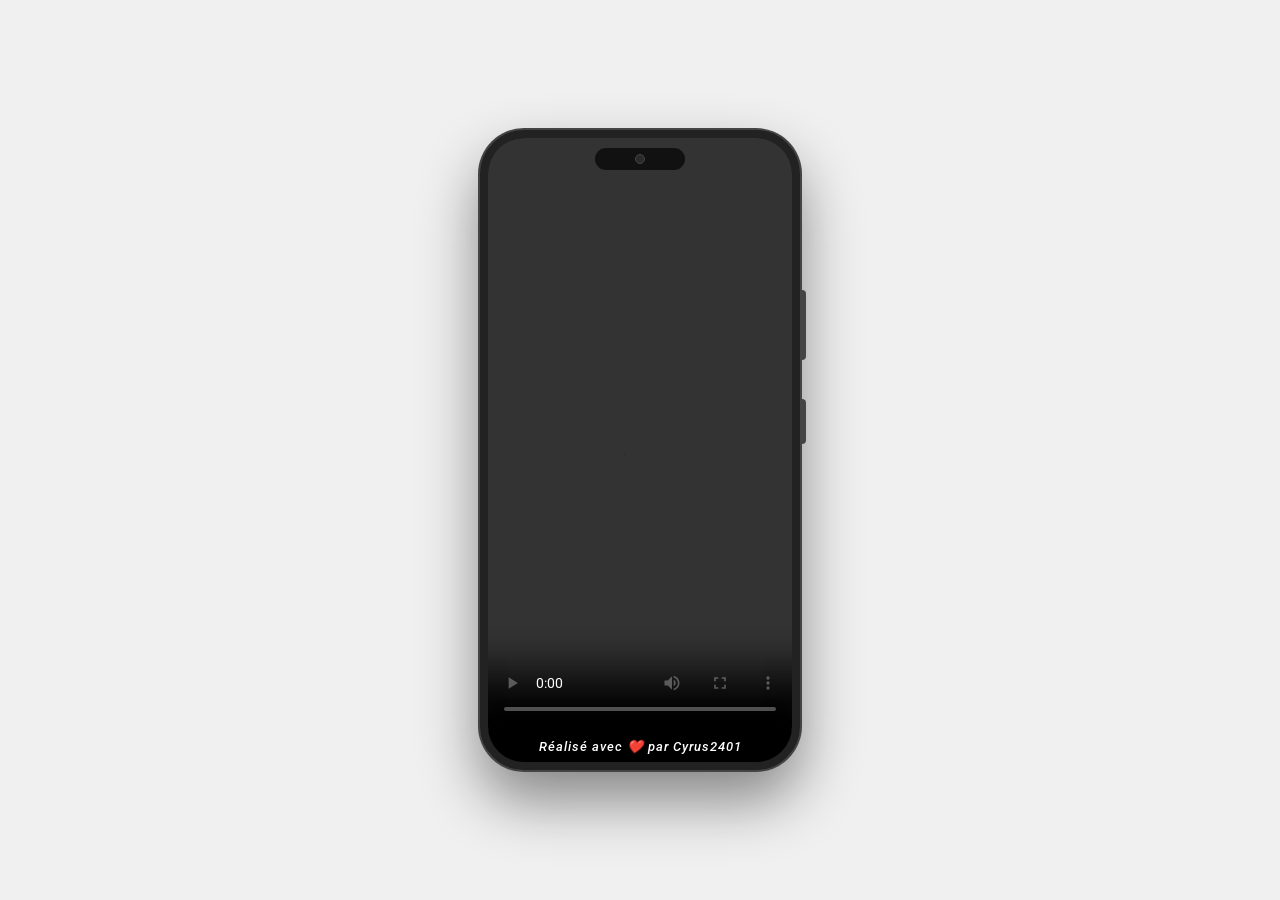
<file: cell-phone/index.html>
<!DOCTYPE html>
<html lang="en">
<head>
    <meta charset="UTF-8">
    <meta name="viewport" content="width=device-width, initial-scale=1.0">
    <title>Cell-Phone</title>

    <link rel="preconnect" href="https://fonts.googleapis.com">
    <link rel="preconnect" href="https://fonts.gstatic.com" crossorigin>
    <link href="https://fonts.googleapis.com/css2?family=Roboto:ital,wght@1,500&display=swap" rel="stylesheet">
</head>
<style>
    *, *::before, *::after {
        box-sizing: border-box;
        margin: 0;
        padding: 0;
    }

    body {
        min-height: 100vh;
        display: flex;
        justify-content: center;
        align-items: center;
        background-color: #f0f0f0;
    }

    .phone-wrapper {
        position: relative;
        width: clamp(160px, 28vw, 320px);
    }

    .phone {
        position: relative;
        width: 100%;
        aspect-ratio: 9 / 18;
        background-color: #111;
        border-radius: clamp(24px, 4vw, 44px);
        border: clamp(4px, 0.8vw, 8px) solid #222;
        overflow: hidden;
        box-shadow:
            0 0 0 2px #444,
            0 30px 60px rgba(0, 0, 0, 0.45);
    }

    .div-camera {
        position: absolute;
        top: 10px;
        left: 50%;
        transform: translateX(-50%);
        width: clamp(50px, 8vw, 90px);
        height: clamp(14px, 2vw, 22px);
        background-color: #111;
        border-radius: 20px;
        z-index: 10;
        display: flex;
        align-items: center;
        justify-content: center;
        gap: 6px;
    }

    .camera-dot {
        width: clamp(6px, 1vw, 10px);
        height: clamp(6px, 1vw, 10px);
        background-color: #2a2a2a;
        border-radius: 50%;
        border: 1.5px solid #444;
    }

    .btn-volume,
    .btn-power {
        position: absolute;
        right: -6px;
        background-color: #555;
        border-radius: 0 4px 4px 0;
        width: 5px;
    }

    .btn-volume {
        top: 25%;
        height: clamp(40px, 7vw, 70px);
    }

    .btn-power {
        top: 42%;
        height: clamp(25px, 4vw, 45px);
    }

    .screen {
        position: absolute;
        inset: 0;
        display: flex;
        flex-direction: column;
        overflow: hidden;
    }

    video {
        flex: 1;
        width: 100%;
        object-fit: cover;
        display: block;
    }

    .footer {
        background-color: #000;
        color: #fff;
        text-align: center;
        padding: 0.6em 0.5em;
        font-family: "Roboto", sans-serif;
        font-weight: 500;
        font-style: italic;
        font-size: clamp(9px, 1.2vw, 13px);
        letter-spacing: 1px;
        flex-shrink: 0;
    }

    .footer a {
        color: #fff;
        text-decoration: none;
    }

    .footer a:hover {
        text-decoration: underline;
    }
</style>
<body>
    <div class="phone-wrapper">

        <!-- Boutons volume et d'allumage -->
        <div class="btn-volume"></div>
        <div class="btn-power"></div>

        <div class="phone">
            <!-- Camera -->
            <div class="div-camera">
                <div class="camera-dot"></div>
            </div>

            <!-- Ecran -->
            <div class="screen">
                <video src="video.mp4" controls></video>
                <div class="footer">
                    Réalisé avec ❤️ par
                    <a href="https://github.com/Cyrus2401" target="_blank" rel="noopener noreferrer">Cyrus2401</a>
                </div>
            </div>
        </div>
        
    </div>
</body>
</html>
</file>
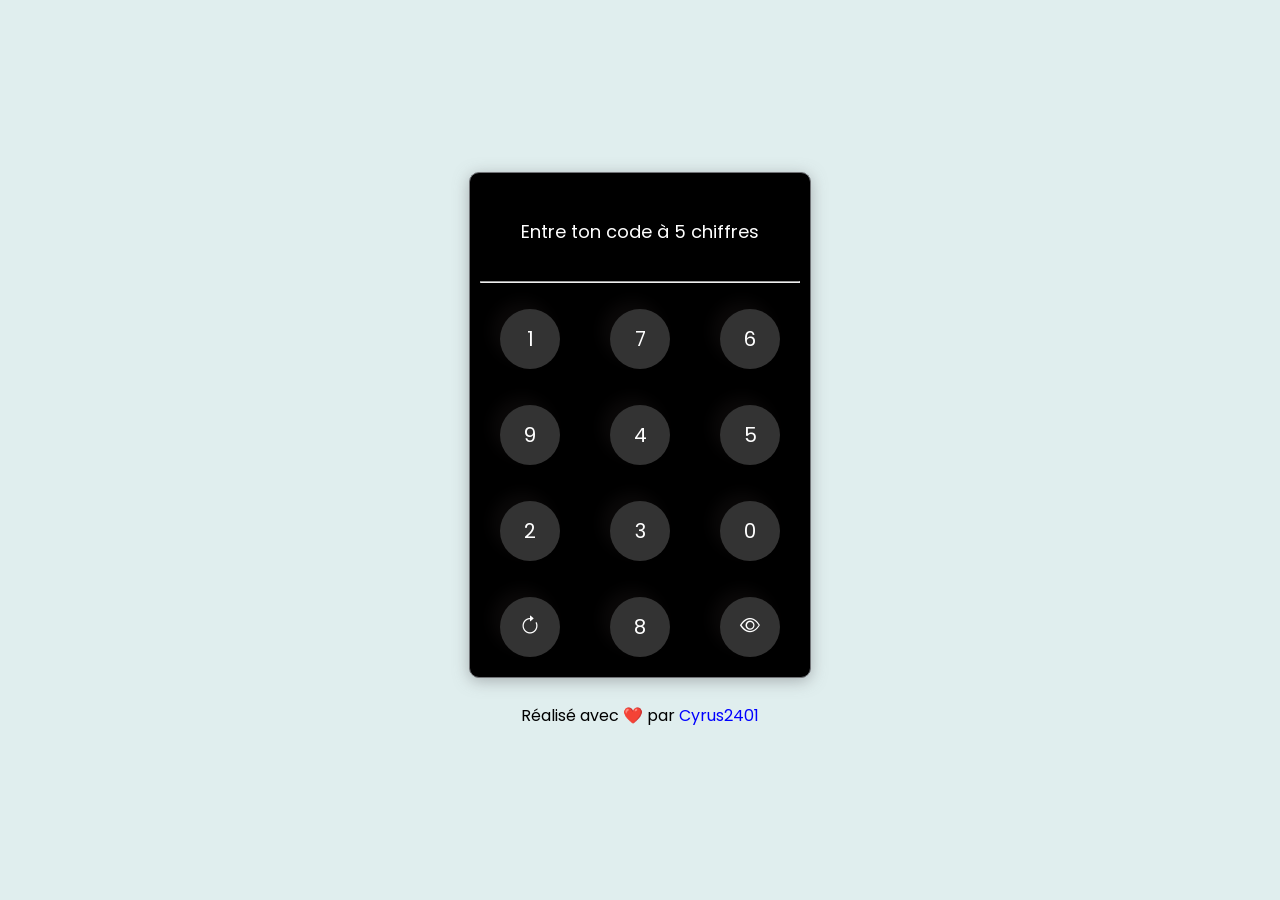
<file: dynamic-keys/index.html>
<!DOCTYPE html>
<html lang="en">
<head>
    <meta charset="UTF-8">
    <meta name="viewport" content="width=device-width, initial-scale=1.0">
    <title>Dynamic-Keys</title>
    <link rel="stylesheet" href="bootstrap-icons/bootstrap-icons.css">
</head>
<style>
    @import url('https://fonts.googleapis.com/css2?family=Poppins:wght@500&display=swap');

    *, *::before, *::after {
        box-sizing: border-box;
        margin: 0;
        padding: 0;
        font-family: 'Poppins', sans-serif;
    }

    body {
        display: flex;
        justify-content: center;
        align-items: center;
        flex-direction: column;
        height: 100vh;
        background-color: rgb(224, 238, 238);
    }

    .container {
        border: 1px solid #717377;
        padding: 8px 10px 10px 10px;
        border-radius: 10px;
        background: transparent;
        box-shadow: 0px 3px 15px rgba(113, 115, 119, 0.5);
        background-color: black;
    }

    .container div{
        display: flex;
        justify-content: center;
        flex-wrap: wrap;
        gap: 30px;
        margin-top: 5%;
    }

    input {
        width: 300px;
        border: none;
        padding: 20px;
        margin: 5px 10px 10px 10px;
        background: transparent;
        box-shadow: 0px 3px 15px rgbs(84, 84, 84, 0.1);
        font-size: 30px;
        text-align: center;
        cursor: pointer;
        color: #ffffff;
        outline: none;
    }

    input::placeholder {
        color: #ffffff;
        font-size: 18px;
        text-align: center;
    }

    button {
        border: none;
        width: 60px;
        height: 60px;
        margin: 10px;
        border-radius: 50%;
        background: transparent;
        color: #ffffff;
        font-size: 20px;
        box-shadow: -8px -8px 15px rgba(107, 90, 90, 0.1);
        cursor: pointer;
    }

    .darkgray-bg {
        background-color: rgb(51, 51, 51);
    }

    p{
        margin-top: 2%;
        font-size: 1em;
        color: #000;
    }

    p a {
        color: blue;
        text-decoration: none;
    }

    p a:hover {
        text-decoration: underline;
    }
</style>
<body>
    <div class="container">
        <input type="password" id="inputBox" placeholder="Entre ton code à 5 chiffres" maxlength=5 readonly/>
        <hr>

        <div class="div1"></div>

        <div class="div2"></div>

        <div class="div3"></div>

        <div>
            <button onClick="history.go(0);" class="refreshButton darkgray-bg">
                <i class="bi bi-arrow-clockwise" aria-hidden="true"></i>
            </button>
            <button class="button darkgray-bg" id="lastNumber"></button>
            <button class="eyeButton darkgray-bg">
                <i class="bi bi-eye" id="icon" aria-hidden="true"></i>
            </button>
        </div>
    </div> 
    <p>
        Réalisé avec ❤️ par
        <a href="https://github.com/Cyrus2401" target="_blank" rel="noopener noreferrer">Cyrus2401</a>
    </p>
</body>
<script>    
    let randomNumbersArray = [];
    
    do{
        let random = Math.floor(Math.random() * 10)

        if(!randomNumbersArray.includes(random)){
            randomNumbersArray.push(random)
        }
    }while(randomNumbersArray.length != 10)

    console.log(randomNumbersArray)
    let container = document.querySelector(".container");

    let div1 = document.querySelector('.div1')
    let div2 = document.querySelector('.div2')
    let div3 = document.querySelector('.div3')

    for(let i = 0; i < 3; i++){
        let button = document.createElement("button")
        div1.appendChild(button)

        button.innerHTML = randomNumbersArray[i];
        button.classList.add("button")
        button.classList.add("darkgray-bg")
    }

    for(let i = 3; i < 6; i++){
        let button = document.createElement("button")
        div2.appendChild(button)

        button.innerHTML = randomNumbersArray[i];
        button.classList.add("button")
        button.classList.add("darkgray-bg")
    }

    for(let i = 6; i < 9; i++){
        let button = document.createElement("button")
        div3.appendChild(button)

        button.innerHTML = randomNumbersArray[i];
        button.classList.add("button")
        button.classList.add("darkgray-bg")
    }

    document.getElementById("lastNumber").innerHTML = randomNumbersArray[randomNumbersArray.length - 1];

    let buttonNumber = document.querySelectorAll(".button")
    let input = document.getElementById("inputBox")
    let a = document.getElementsByTagName("button")

    for (let i = 0; i < buttonNumber.length; i++) {
        buttonNumber[i].addEventListener('click', function() {

            console.log(buttonNumber)

            if(input.value.length < 5){
                buttonText = buttonNumber[i].innerHTML;
                input.value += buttonText
                randomNumbersArray = []

                do{
                    random = Math.floor(Math.random() * 10)

                    if(!randomNumbersArray.includes(random)){
                        randomNumbersArray.push(random)
                    }
                }while(randomNumbersArray.length != 10)

                console.log(randomNumbersArray)

                for(let i = 0; i < 3; i++){
                    buttonNumber[i].innerHTML = randomNumbersArray[i];
                }

                for(let i = 3; i < 6; i++){
                    buttonNumber[i].innerHTML = randomNumbersArray[i];
                }

                for(let i = 6; i < 9; i++){
                    buttonNumber[i].innerHTML = randomNumbersArray[i];
                }

                document.getElementById("lastNumber").innerHTML = randomNumbersArray[randomNumbersArray.length - 1]; 
            }
        });
    }

    let eyeButton = document.querySelector('.eyeButton')
    let icon = document.getElementById("icon")

    eyeButton.addEventListener('click', function(){
        if(input.type == "password"){
            input.setAttribute("type", "text");
            icon.setAttribute("class", "bi bi-eye-slash");
        }else{
            input.setAttribute("type", "password");
            icon.setAttribute("class", "bi bi-eye");
        }
    })
</script>
</html>
</file>
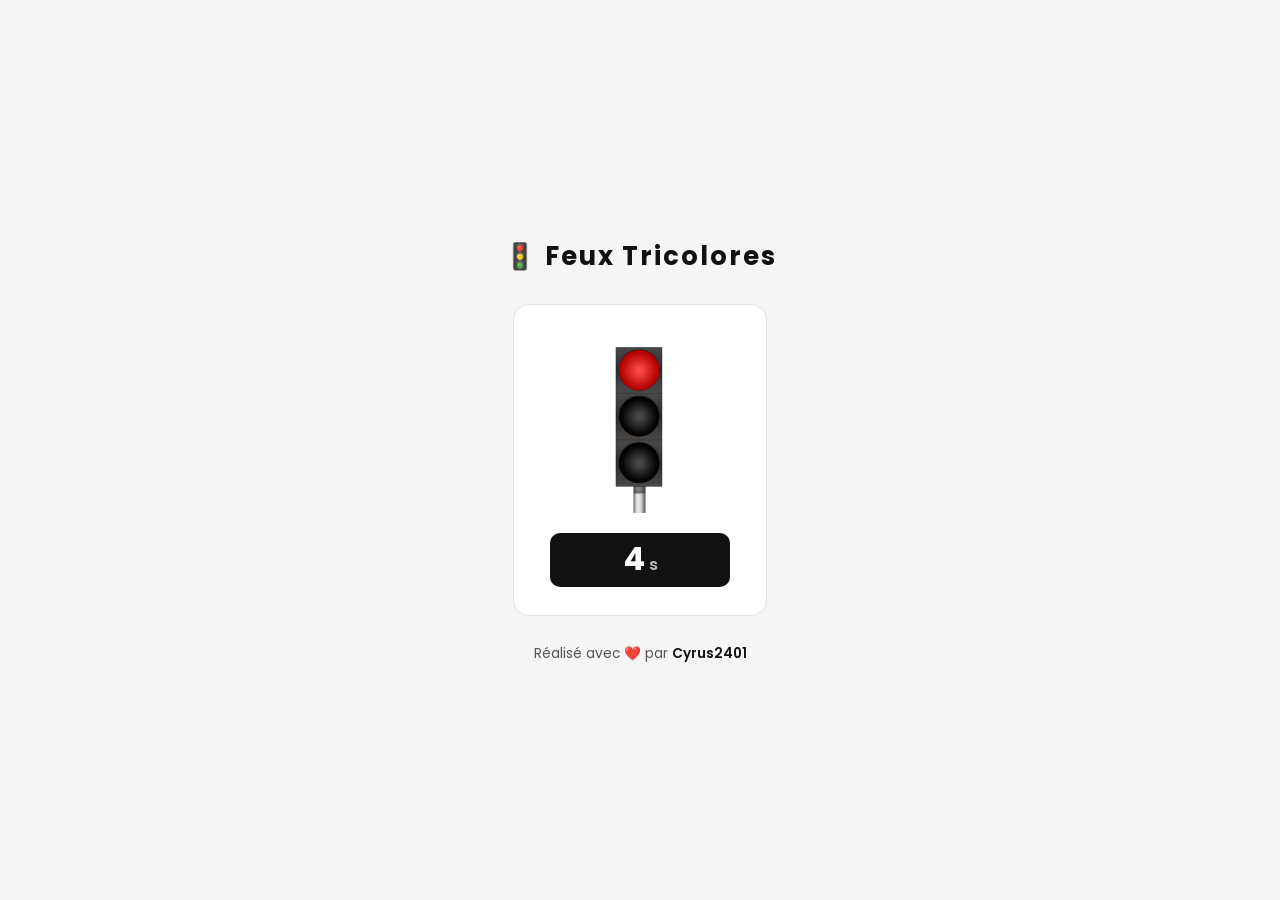
<file: feux-3colors/index.html>
<!DOCTYPE html>
<html lang="fr">
<head>
    <meta charset="UTF-8">
    <meta http-equiv="X-UA-Compatible" content="IE=edge">
    <meta name="viewport" content="width=device-width, initial-scale=1.0">
    <title>Feux Tricolores</title>
    <link rel="preconnect" href="https://fonts.googleapis.com">
    <link href="https://fonts.googleapis.com/css2?family=Poppins:wght@400;600;700&display=swap" rel="stylesheet">
    <link rel="stylesheet" href="style.css">
</head>
<body>
    <h1>🚦 Feux Tricolores</h1>

    <div class="card">
        <img src="feux-feurouge.jpg" alt="feux tricolores">
        <div class="timer-box">
            <span id="timer">5</span><span class="unit">s</span>
        </div>
    </div>

    <p>
        Réalisé avec ❤️ par
        <a href="https://github.com/Cyrus2401" target="_blank" rel="noopener noreferrer">Cyrus2401</a>
    </p>

    <script src="index.js"></script>
</body>
</html>
</file>
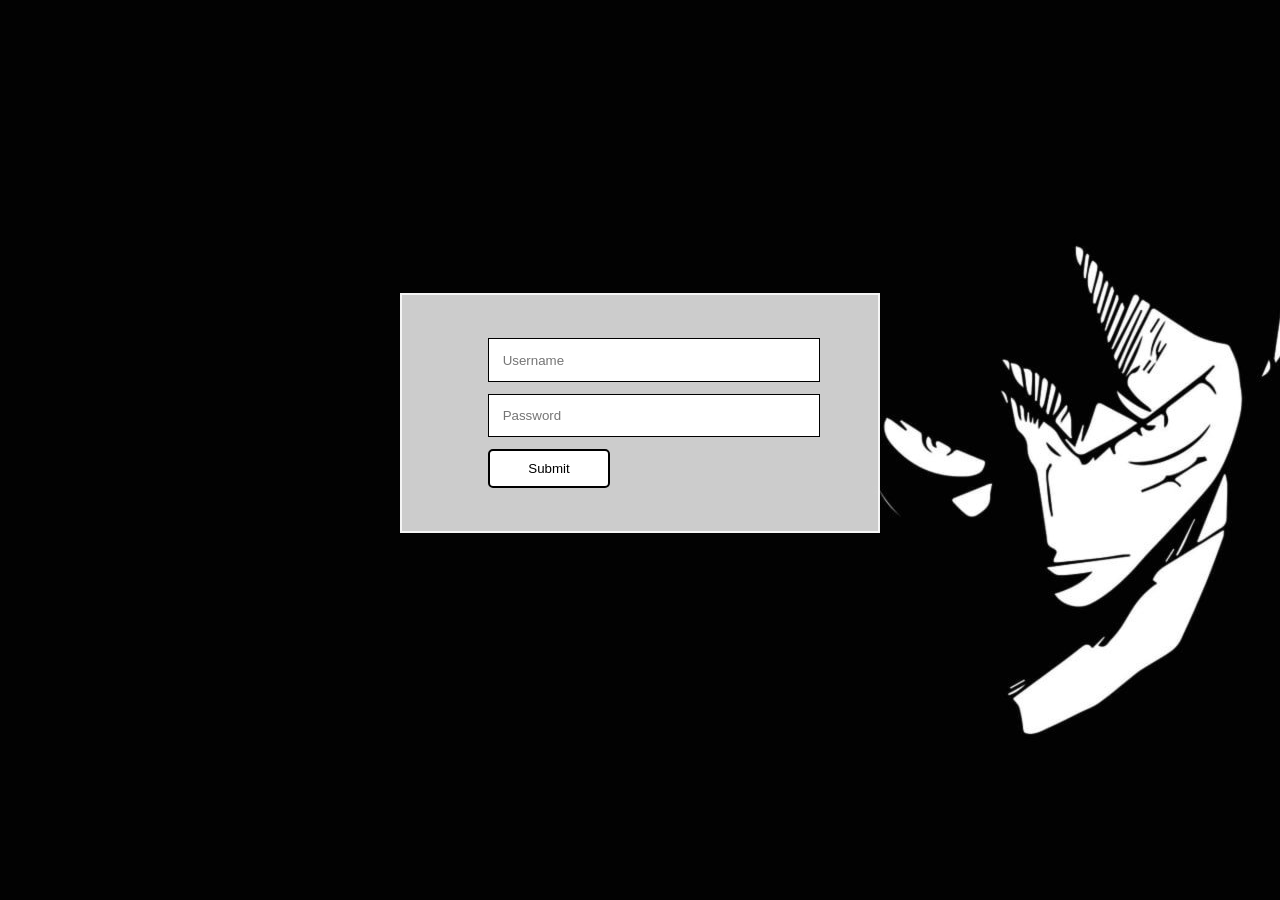
<file: move-submit-button/index.html>
<!DOCTYPE html>
<html lang="en">
<head>
    <meta charset="UTF-8">
    <meta http-equiv="X-UA-Compatible" content="IE=edge">
    <meta name="viewport" content="width=device-width, initial-scale=1.0">
    <title>Move Submit Button</title>
</head>
<style>
    body{
        height: 90vh;
        display: flex;
        background: url('bg.jpg') no-repeat fixed center;
    }

    main{
        margin: auto;
        display: flex;
        justify-content: center;
        align-items: center;
        flex-direction: column;
        width: 30%;
        background-color: rgba(0, 0, 0, 0.1);
    }

    form{
        background-color: #ffffffcc;
        border: 2px solid #ffffffcc;
        padding: 2em 3em;
        width: 100%;
        display: flex;
        justify-content: center;
        align-items: center;
        flex-direction: column;
    }

    div{
        width: 80%;
        margin-bottom: 3%;
    }

    input{
        width: 100%;
        padding: 1em;
        outline: none;
        border: #000 1px solid;
    }

    #submit_btn_div{
        text-align: left;
    }

    button{
        width: 40%;
        padding: 10px;
        border: #000 solid 2px;
        background-color: #fff;
        border-radius: 5px;
    }
</style>
<body>
    <main>
        <form>
            <div id="error"></div>
            <div>
                <input type="username" placeholder="Username" name="username" id="username" required>
            </div>

            <div>
                <input type="password" placeholder="Password" name="password" id="password" required>
            </div>

            <div id="submit_btn_div">
                <button id="submit_btn">Submit</button>
            </div>
        </form>
    </main>
</body>
<script>
    let username_input = document.getElementById('username');
    let password_input = document.getElementById('password');
    let submit_btn = document.getElementById('submit_btn');
    let submit_btn_div = document.getElementById('submit_btn_div')
    let error = document.getElementById('error');
    currentSubmitBtnPosition = window.getComputedStyle(submit_btn_div).textAlign

    submit_btn.addEventListener('mouseover', () => {
        if (username_input.value == "" || password_input.value == "") {

            error.innerHTML = "Vous devez remplir les champs avant de soumettre le formulaire!";
            error.style.color = "red"
            error.style.textAlign = "center"

            if (currentSubmitBtnPosition == "left") {
                submit_btn_div.style.textAlign = "right"
                currentSubmitBtnPosition = window.getComputedStyle(submit_btn_div).textAlign
            } else {
                submit_btn_div.style.textAlign = "left"
                currentSubmitBtnPosition = window.getComputedStyle(submit_btn_div).textAlign
            }

        } else {
            error.innerHTML = "";
            submit_btn_div.style.textAlign = "left";
            currentSubmitBtnPosition = window.getComputedStyle(submit_btn_div).textAlign;
        }
    })
</script>
</html>
</file>
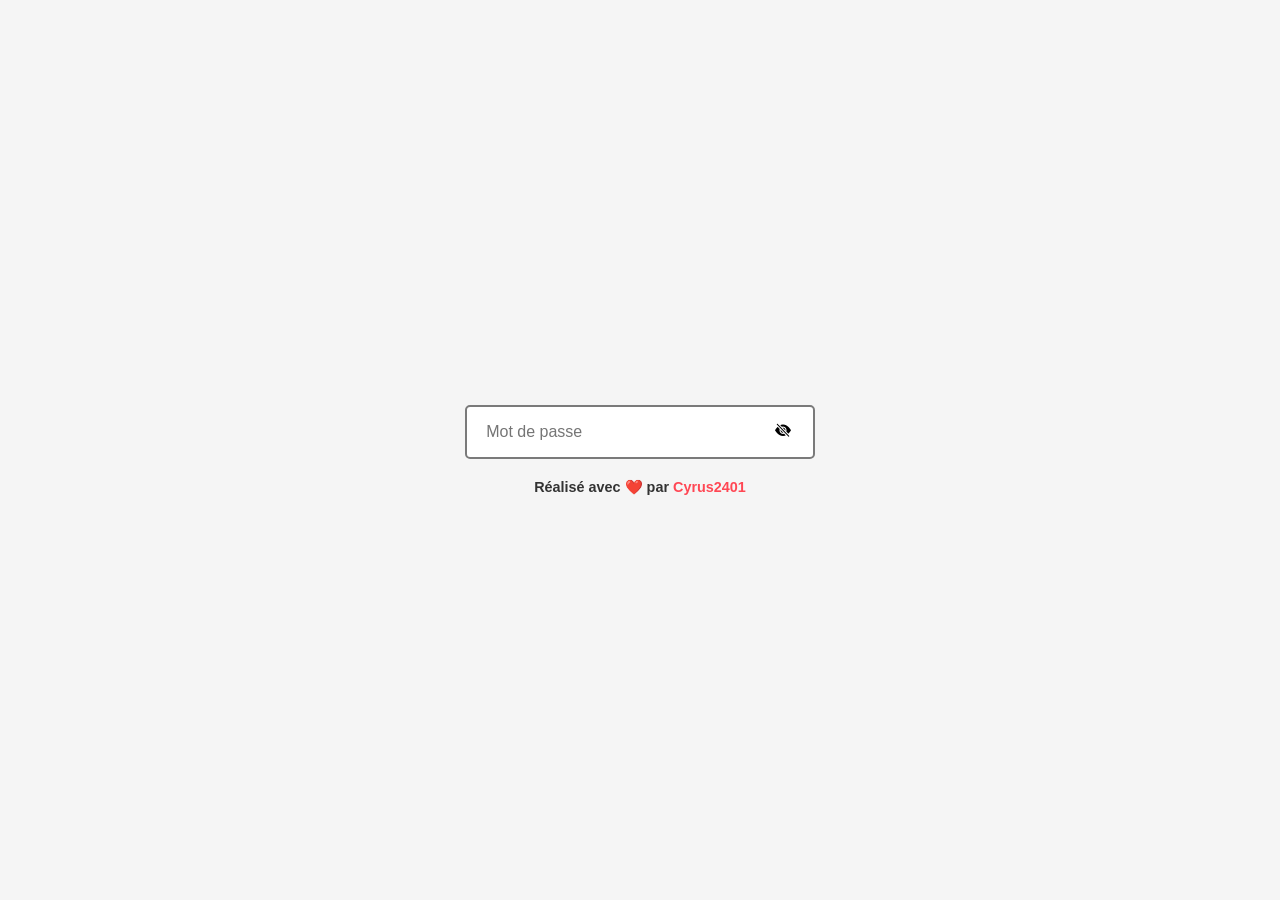
<file: toggle-password/index.html>
<!DOCTYPE html>
<html lang="en">
<head>
    <meta charset="UTF-8">
    <meta http-equiv="X-UA-Compatible" content="IE=edge">
    <meta name="viewport" content="width=device-width, initial-scale=1.0">
    <title>Toggle-Password</title>
    <link rel="stylesheet" href="bootstrap-icons/bootstrap-icons.css">
    <link rel="stylesheet" href="style.css">
</head>
<body>
    <label>
        <input type="password" placeholder="Mot de passe">
        <div class="password-icon">
            <i id="icon" class="bi-eye-slash-fill"></i>
        </div>
    </label>

    <div class="footer">
        <strong>
            Réalisé avec ❤️ par
            <a href="https://github.com/Cyrus2401" target="_blank" rel="noopener noreferrer">Cyrus2401</a>
        </strong>
    </div>

    <script src="index.js"></script>
</body>
</html>
</file>
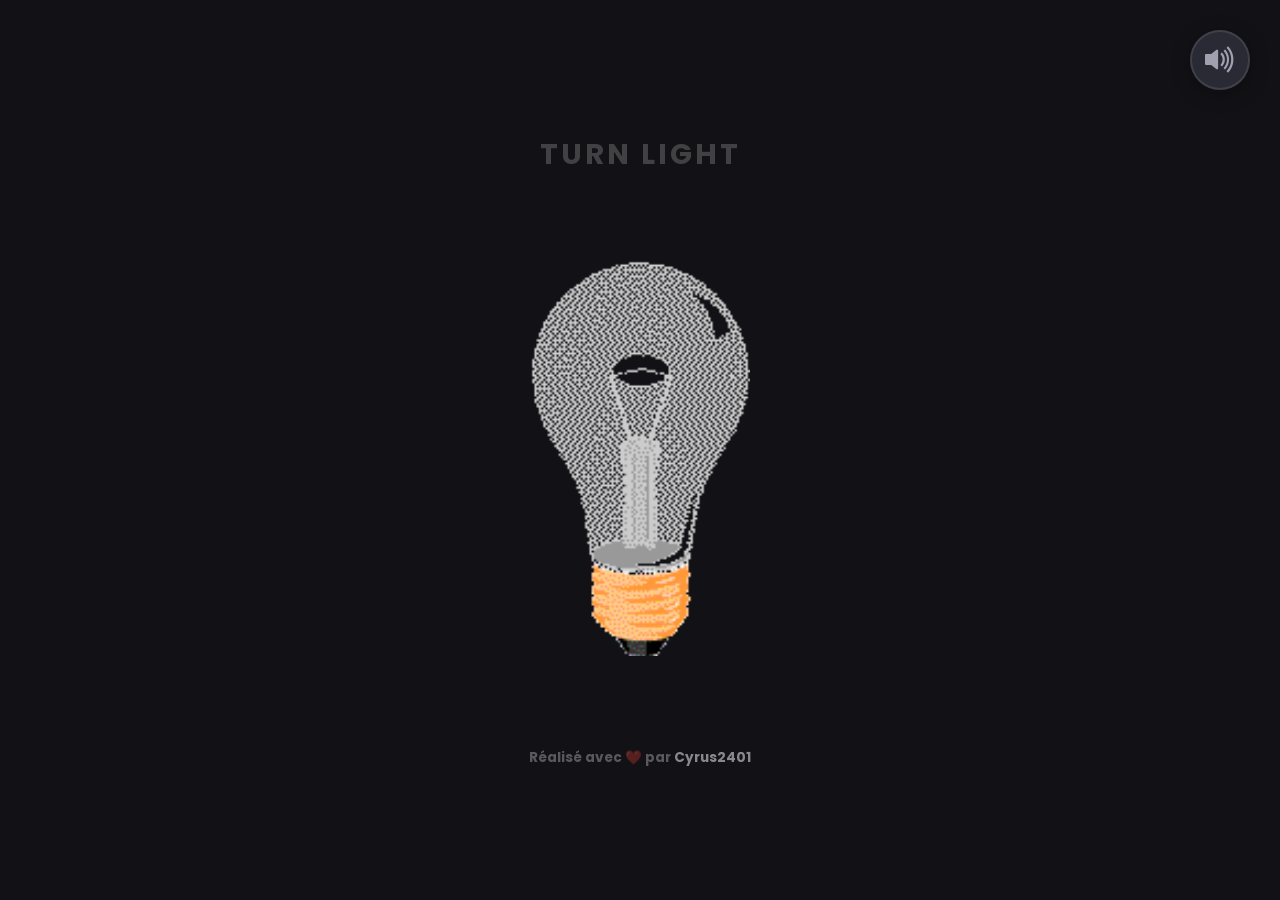
<file: turn-light/index.html>
<!DOCTYPE html>
<html lang="fr">
<head>
    <meta charset="UTF-8">
    <meta http-equiv="X-UA-Compatible" content="IE=edge">
    <meta name="viewport" content="width=device-width, initial-scale=1.0">
    <link rel="preconnect" href="https://fonts.googleapis.com">
    <link href="https://fonts.googleapis.com/css2?family=Poppins:wght@400;600;700&display=swap" rel="stylesheet">
    <link rel="stylesheet" href="https://cdn.jsdelivr.net/npm/bootstrap-icons@1.11.3/font/bootstrap-icons.min.css">
    <link rel="stylesheet" href="style.css">
    <title>turn-light</title>
</head>
<body>
    <div class="scene">
        <h1>TURN LIGHT</h1>
        
        <div class="lamp-container">
            <p>
                <img class="lamp" src="images/lampOff.gif" alt="Lampe">
            </p>
            <p>
                <button class="btnLampOff">Allumer la lampe</button>
            </p>
        </div>

        <div class="footer">
            <strong>
                Réalisé avec ❤️ par
                <a href="https://github.com/Cyrus2401" target="_blank" rel="noopener noreferrer">Cyrus2401</a>
            </strong>
        </div>
    </div>

    <script src="JQuery-Compressed.js"></script>
    <script src="index.js"></script>
</body>
</html>
</file>
<file: feux-3colors/style.css>
* {
    margin: 0;
    padding: 0;
    box-sizing: border-box;
}

body {
    background-color: #f5f5f5;
    display: flex;
    flex-direction: column;
    justify-content: center;
    align-items: center;
    min-height: 100vh;
    gap: 28px;
    font-family: 'Poppins', sans-serif;
}

h1 {
    font-size: 1.6rem;
    font-weight: 700;
    color: #111;
    letter-spacing: 2px;
}

.card {
    display: flex;
    flex-direction: column;
    align-items: center;
    gap: 20px;
    background: #fff;
    border-radius: 16px;
    padding: 28px 36px;
    border: 1px solid #e0e0e0;
}

img {
    width: 180px;
    border-radius: 8px;
}

.timer-box {
    display: flex;
    align-items: baseline;
    justify-content: center;
    gap: 4px;
    background: #111;
    color: #fff;
    border-radius: 10px;
    padding: 10px 28px;
    width: 100%;
}

#timer {
    font-size: 2rem;
    font-weight: 700;
    line-height: 1;
}

.unit {
    font-size: 1rem;
    font-weight: 600;
    opacity: 0.7;
}

p {
    font-size: 0.85rem;
    color: #555;
}

p a {
    color: #111;
    font-weight: 600;
    text-decoration: none;
}

p a:hover {
    text-decoration: underline;
}
</file>
<file: toggle-password/style.css>
* {
    margin: 0;
    padding: 0;
    box-sizing: border-box;
}

body {
    background-color: #f5f5f5;
    display: flex;
    flex-direction: column;
    justify-content: center;
    align-items: center;
    min-height: 100vh;
    font-family: sans-serif;
}

label {
    position: relative;
}

label input {
    font-size: 1em;
    background: #fff;
    padding: 1rem 1.2rem;
    width: 350px;
    border-radius: 5px;
    border: 2px solid #7a7a7a;
    outline: none;
}

label input:focus {
    border-color: #ff4754;
}

label .password-icon {
    display: flex;
    align-items: center;
    position: absolute;
    top: 50%;
    right: 20px;
    transform: translateY(-50%);
    width: 20px;
    transition: all 0.2s;
}

label .password-icon:hover {
    cursor: pointer;
}

.footer {
    margin-top: 20px;
    text-align: center;
    font-size: 0.9rem;
    color: #333;
}

.footer a {
    color: #ff4754;
    text-decoration: none;
}

.footer a:hover {
    text-decoration: underline;
}
</file>
<file: turn-light/style.css>
* {
    margin: 0;
    padding: 0;
    box-sizing: border-box;
}

body {
    min-height: 100vh;
    display: flex;
    justify-content: center;
    align-items: center;
    font-family: 'Poppins', sans-serif;
    transition: background 0.5s ease;
}

body:has(.btnLampOff) {
    background-color: #121216;
}

body:has(.btnLampOn) {
    background: radial-gradient(circle, #ffffff 0%, #fffdeb 50%, #fdf5c4 100%);
}

.scene {
    display: flex;
    flex-direction: column;
    align-items: center;
    justify-content: space-between;
    height: 75vh;
    width: 100%;
    max-width: 450px;
    padding: 20px;
}

h1 {
    font-size: 1.8rem;
    font-weight: 700;
    letter-spacing: 3px;
    transition: color 0.5s ease;
}

body:has(.btnLampOff) h1 {
    color: rgba(255, 255, 255, 0.2);
}

body:has(.btnLampOn) h1 {
    color: #2c3e50;
    text-shadow: 0 2px 10px rgba(0, 0, 0, 0.05);
}

.lamp-container {
    display: flex;
    flex-direction: column;
    align-items: center;
    justify-content: center;
    flex-grow: 1;
}

.lamp {
    width: 220px;
    height: auto;
    transition: filter 0.5s ease;
}

body:has(.btnLampOn) .lamp {
    filter: drop-shadow(0 0 40px rgba(253, 245, 196, 0.8)) drop-shadow(0 0 80px rgba(241, 196, 15, 0.4));
}

button {
    position: fixed;
    top: 30px;
    right: 30px;
    width: 60px;
    height: 60px;
    border-radius: 50%;
    border: none;
    cursor: pointer;
    display: flex;
    justify-content: center;
    align-items: center;
    font-size: 0;
    transition: all 0.3s cubic-bezier(0.4, 0, 0.2, 1);
    box-shadow: 0 4px 20px rgba(0, 0, 0, 0.3);
    z-index: 100;
}

button::before {
    font-family: "bootstrap-icons";
    font-size: 2.2rem;
    transition: color 0.3s ease, transform 0.3s ease;
}

button.btnLampOff {
    background-color: #2a2a35;
    border: 2px solid rgba(255, 255, 255, 0.1);
}

button.btnLampOff::before {
    content: "\F610";
    color: #a0a0b0;
}

button.btnLampOff:hover {
    background-color: #353545;
    transform: scale(1.05);
}

button.btnLampOn {
    background-color: #ffffff;
    border: 2px solid #f1c40f;
    box-shadow: 0 4px 20px rgba(241, 196, 15, 0.4);
}

button.btnLampOn::before {
    content: "\F611";
    color: #f1c40f;
}

button.btnLampOn:hover {
    transform: scale(1.05);
    box-shadow: 0 6px 24px rgba(241, 196, 15, 0.6);
}

.footer {
    font-size: 0.85rem;
    transition: color 0.5s ease;
}

body:has(.btnLampOff) .footer {
    color: rgba(255, 255, 255, 0.3);
}

body:has(.btnLampOff) .footer a {
    color: rgba(255, 255, 255, 0.5);
    text-decoration: none;
}

body:has(.btnLampOn) .footer {
    color: #7f8c8d;
}

body:has(.btnLampOn) .footer a {
    color: #2c3e50;
    text-decoration: none;
}

.footer a:hover {
    text-decoration: underline;
}
</file>
